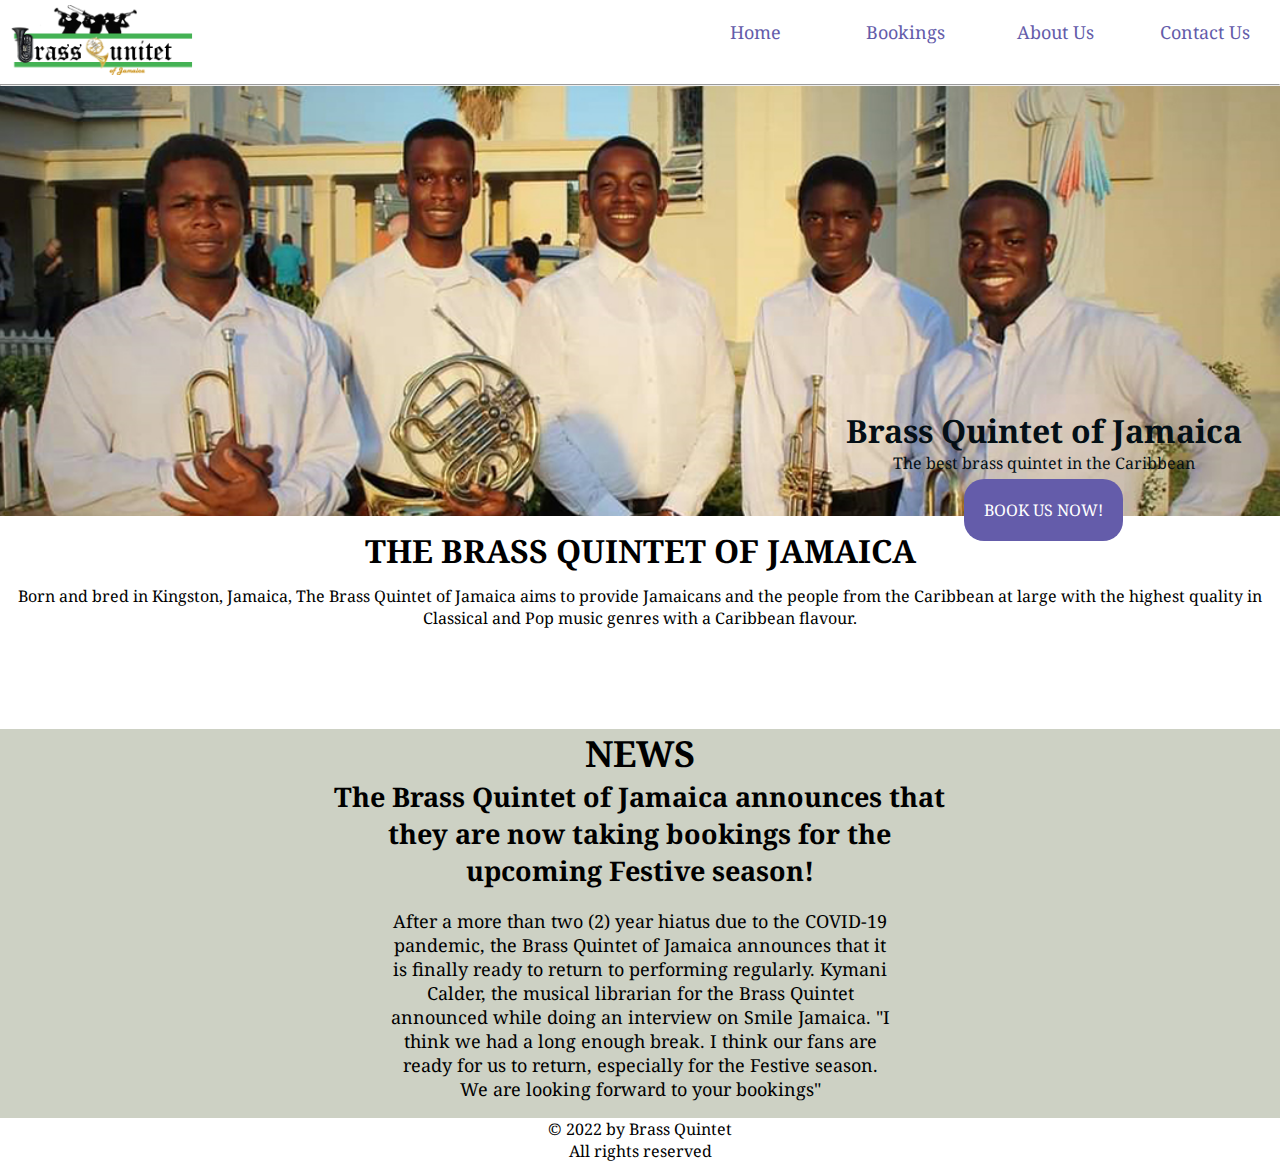
<file: index.html>
<!DOCTYPE html>
<html lang="en">
<head>
    <meta charset="UTF-8">
    <meta http-equiv="X-UA-Compatible" content="IE=edge">
    <meta name="viewport" content="width=device-width, initial-scale=1.0">
    <link rel="stylesheet" href="main.css">
    <link rel="shortcut icon" href="favicon.ico" type="image/x-icon">
    <title>Brass Quintet of Jamaica</title>
</head>
<body>
    <div class="navigation">
        <a href="index.html"><img src="logo.png" alt="logo"></a>
    </div>
    <nav>
        <ul>
            <li><a href="contact.html">Contact Us</a></li>
            <li><a href="about.html">About Us</a></li>
            <li><a href="booking.html">Bookings</a></li>
            <li><a href="index.html">Home</a></li>
        </ul>
    </nav>
    <hr>
    <div class="carousel">
        <img src="bqj6.jpg" alt="pic">
    </div>
    <div class="maintext">
        <br>
        <h1>Brass Quintet of Jamaica</h1>
        <!-- <br> -->
        <p>The best brass quintet in the Caribbean</p>
        <a href="booking.html">BOOK US NOW!</a>
    </div>
    <div class="main">
        <h1>THE BRASS QUINTET OF JAMAICA</h1>
        <p>Born and bred in Kingston, Jamaica, The Brass Quintet of Jamaica aims to provide
            Jamaicans and the people from the Caribbean at large with the highest quality
            in Classical and Pop music genres with a Caribbean flavour.
        </p>
    </div>
    <div class="segment">
        <div class="news">
            <h1>NEWS</h1>
            <h2>The Brass Quintet of Jamaica announces that they are now taking bookings for the 
                upcoming Festive season!
            </h2>
            <p>After a more than two (2) year hiatus due to the COVID-19 pandemic, the Brass Quintet
                of Jamaica announces that it is finally ready to return to performing regularly.
                Kymani Calder, the musical librarian for the Brass Quintet announced while doing
                an interview on Smile Jamaica. "I think we had a long enough break. I think our fans
                are ready for us to return, especially for the Festive season. We are looking forward
                to your bookings"
            </p>
        </div>
    </div>

    <div class="foot">
        <p>&copy; 2022 by Brass Quintet</p>
        <p>All rights reserved</p>
    </div>    
    
</body>
</html>
</file>
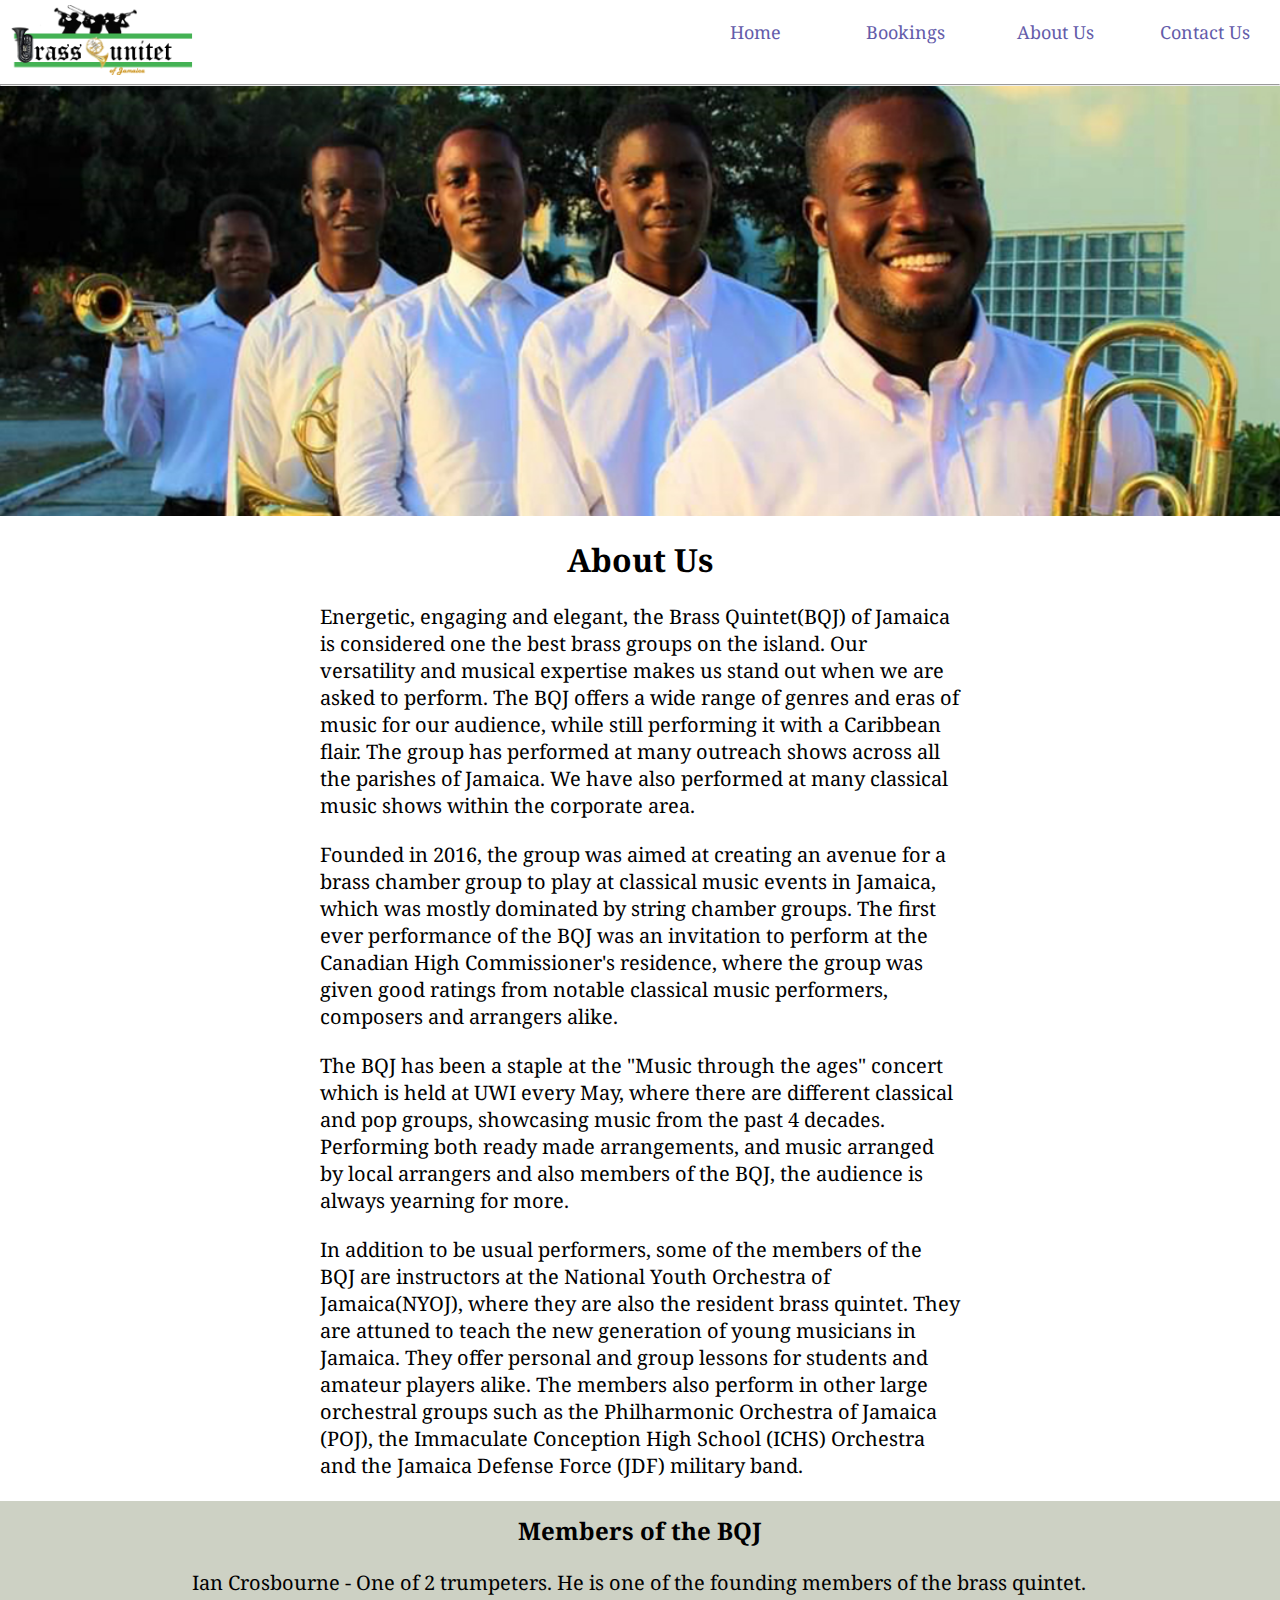
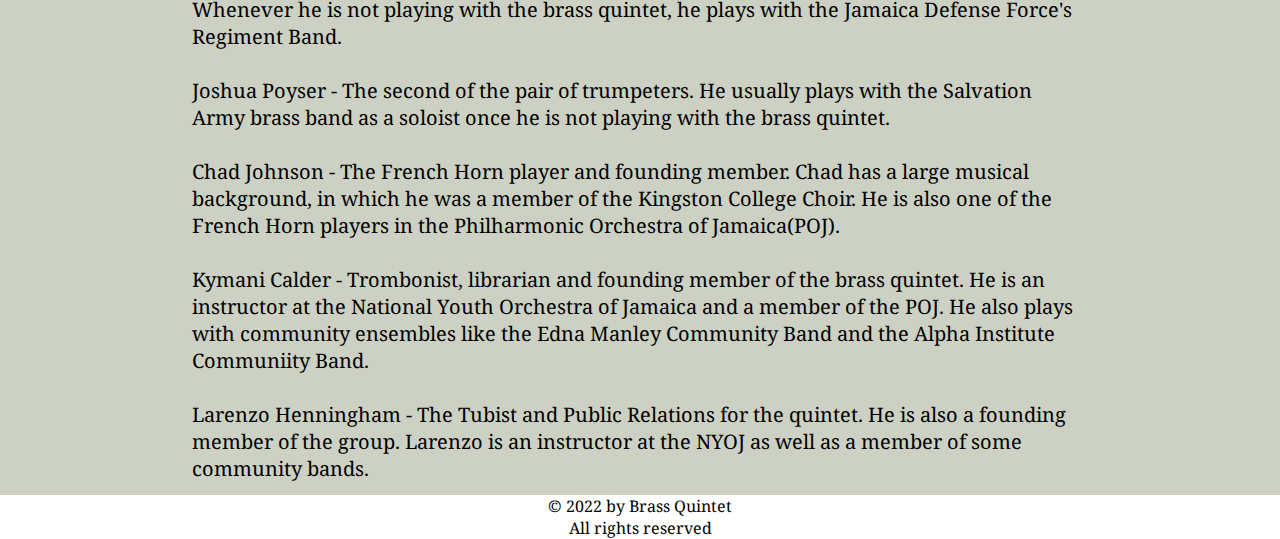
<file: about.html>
<!DOCTYPE html>
<html lang="en">
<head>
    <meta charset="UTF-8">
    <meta http-equiv="X-UA-Compatible" content="IE=edge">
    <meta name="viewport" content="width=device-width, initial-scale=1.0">
    <title>About Us</title>
    <link rel="stylesheet" href="main.css">
    <link rel="shortcut icon" href="favicon.ico" type="image/x-icon">
</head>
<body>
    <div class="navigation">
        <a href="index.html"><img src="logo.png" alt="logo"></a>
    </div>
    <nav>
        <ul>
            <li><a href="contact.html">Contact Us</a></li>
            <li><a href="about.html">About Us</a></li>
            <li><a href="booking.html">Bookings</a></li>
            <li><a href="index.html">Home</a></li>
        </ul>
    </nav>
    <hr>
    <div class="carousel">
        <img src="fbqj2.jpg" alt="pic">
    </div>
    <div class="about">
        <br><h1>About Us</h1><br>
        <p>Energetic, engaging and elegant, the Brass Quintet(BQJ) of Jamaica is considered one the best
            brass groups on the island. Our versatility and musical expertise makes us stand out when
            we are asked to perform. The BQJ offers a wide range of genres and eras of music for our
            audience, while still performing it with a Caribbean flair. The group has performed at many
            outreach shows across all the parishes of Jamaica. We have also performed at many classical
            music shows within the corporate area. 
        </p><br>
        <p>Founded in 2016, the group was aimed at creating an avenue for a brass chamber group to play
            at classical music events in Jamaica, which was mostly dominated by string chamber groups.
            The first ever performance of the BQJ was an invitation to perform at the Canadian High 
            Commissioner's residence, where the group was given good ratings from notable classical 
            music performers, composers and arrangers alike.
        </p><br>
        <p>The BQJ has been a staple at the "Music through the ages" concert which is held at UWI
            every May, where there are different classical and pop groups, showcasing music from 
            the past 4 decades. Performing both ready made arrangements, and music arranged by 
            local arrangers and also members of the BQJ, the audience is always yearning for more.            
        </p><br>
        <p>In addition to be usual performers, some of the members of the BQJ are instructors at
            the National Youth Orchestra of Jamaica(NYOJ), where they are also the resident brass
            quintet. They are attuned to teach the new generation of young musicians in Jamaica. 
            They offer personal and group lessons for students and amateur players alike. The members
            also perform in other large orchestral groups such as the Philharmonic Orchestra of Jamaica 
            (POJ), the Immaculate Conception High School (ICHS) Orchestra and the Jamaica Defense Force
            (JDF) military band.
        </p><br>
    </div>
    <div class="mem">
        <div class="members">
            <h2>Members of the BQJ</h2><br>
            <ul>
                <li>Ian Crosbourne - One of 2 trumpeters. He is one of the founding
                    members of the brass quintet. Whenever he is not playing with the brass
                    quintet, he plays with the Jamaica Defense Force's Regiment Band.
                </li><br>
                <li>Joshua Poyser - The second of the pair of trumpeters. He usually plays 
                    with the Salvation Army brass band as a soloist once he is not playing 
                    with the brass quintet. 
                </li><br>
                <li>Chad Johnson - The French Horn player and founding member. Chad has a large musical background,
                    in which he was a member of the Kingston College Choir. He is also one of
                    the French Horn players in the Philharmonic Orchestra of Jamaica(POJ).
                </li><br>
                <li>Kymani Calder - Trombonist, librarian and founding member of the brass
                    quintet. He is an instructor at the National Youth Orchestra of Jamaica 
                    and a member of the POJ. He also plays with community ensembles like
                    the Edna Manley Community Band and the Alpha Institute Communiity Band.
                </li><br>
                <li>Larenzo Henningham - The Tubist and Public Relations for the quintet.
                    He is also a founding member of the group. Larenzo is an instructor at
                    the NYOJ as well as a member of some community bands.
                </li>
            </ul>
        </div>
    </div>
    <div class="foot">
        <p>&copy; 2022 by Brass Quintet</p>
        <p>All rights reserved</p>
    </div>  
    
</body>
</html>
</file>
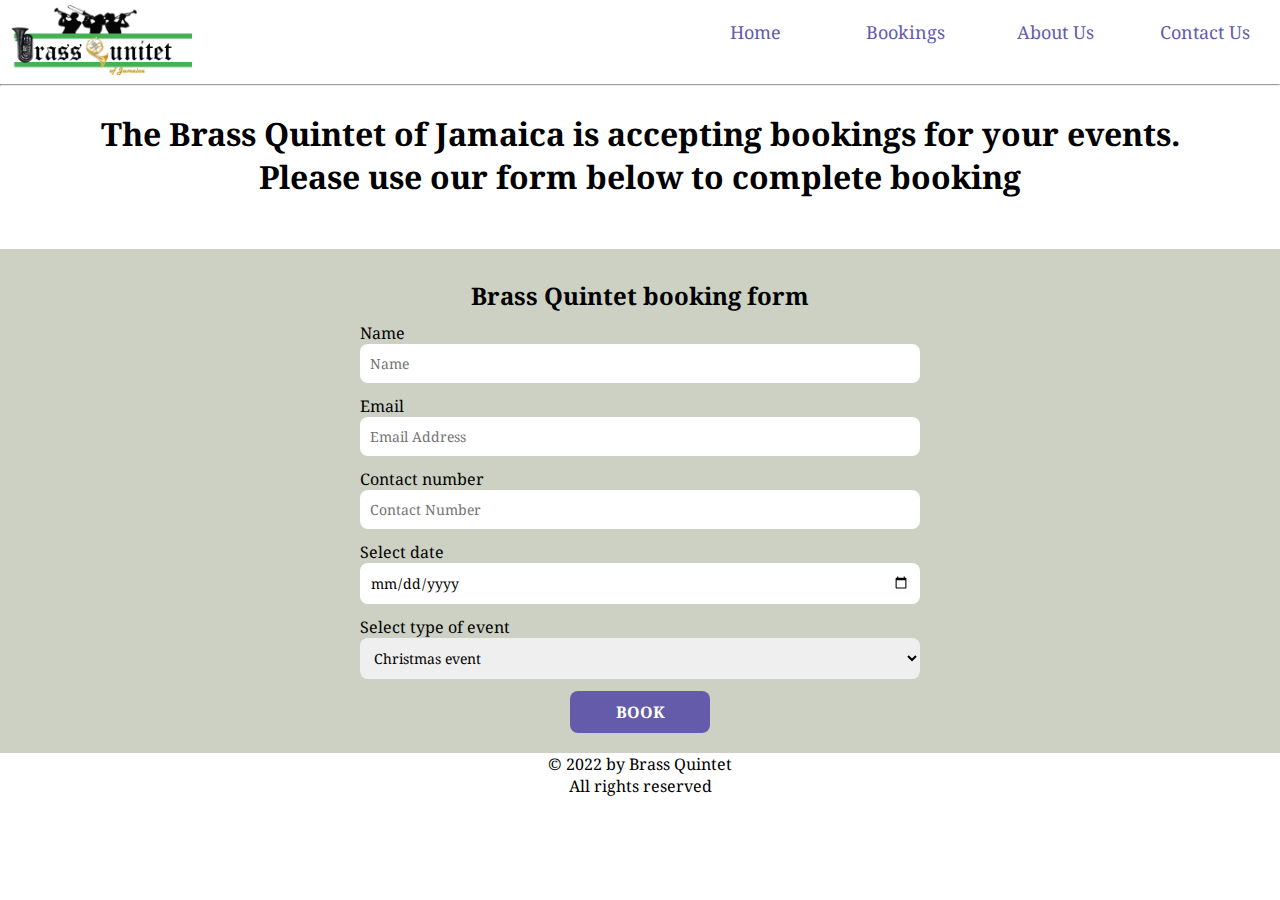
<file: booking.html>
<!DOCTYPE html>
<html lang="en">
<head>
    <meta charset="UTF-8">
    <meta http-equiv="X-UA-Compatible" content="IE=edge">
    <meta name="viewport" content="width=device-width, initial-scale=1.0">
    <title>Book Brass Quintet of Jamaica</title>
    <link rel="stylesheet" href="main.css">
    <link rel="shortcut icon" href="favicon.ico" type="image/x-icon">
</head>
<body>
    <div class="navigation">
        <a href="index.html"><img src="logo.png" alt="logo"></a>
    </div>
    <nav>
        <ul>
            <li><a href="contact.html">Contact Us</a></li>
            <li><a href="about.html">About Us</a></li>
            <li><a href="booking.html">Bookings</a></li>
            <li><a href="index.html">Home</a></li>
        </ul>
    </nav>
    <hr>
    <div class="booktext">
        <h1>The Brass Quintet of Jamaica is accepting bookings for your events. Please
            use our form below to complete booking
        </h1>
    </div>
    <div class="section">
        <div class="form">
            <h2>Brass Quintet booking form</h2>
            <form action="">
                <label for="">Name</label>
                <input type="text" placeholder="Name">
                <label for="">Email</label>
                <input type="email" placeholder="Email Address">
                <label for="">Contact number</label>
                <input type="text" placeholder="Contact Number">
                <label for="">Select date</label>
                <input type="date">
                <label for="">Select type of event</label>
                <select name="" id="">
                    <option value="">Christmas event</option>
                    <option value="">Church function</option>
                    <option value="">Wedding</option>
                    <option value="">Funeral</option>
                    <option value="">Other</option>
                </select>
                <button>BOOK</button>
            </form>
        </div>
    </div>
    <div class="foot">
        <p>&copy; 2022 by Brass Quintet</p>
        <p>All rights reserved</p>
    </div>  
    
</body>
</html>
</file>
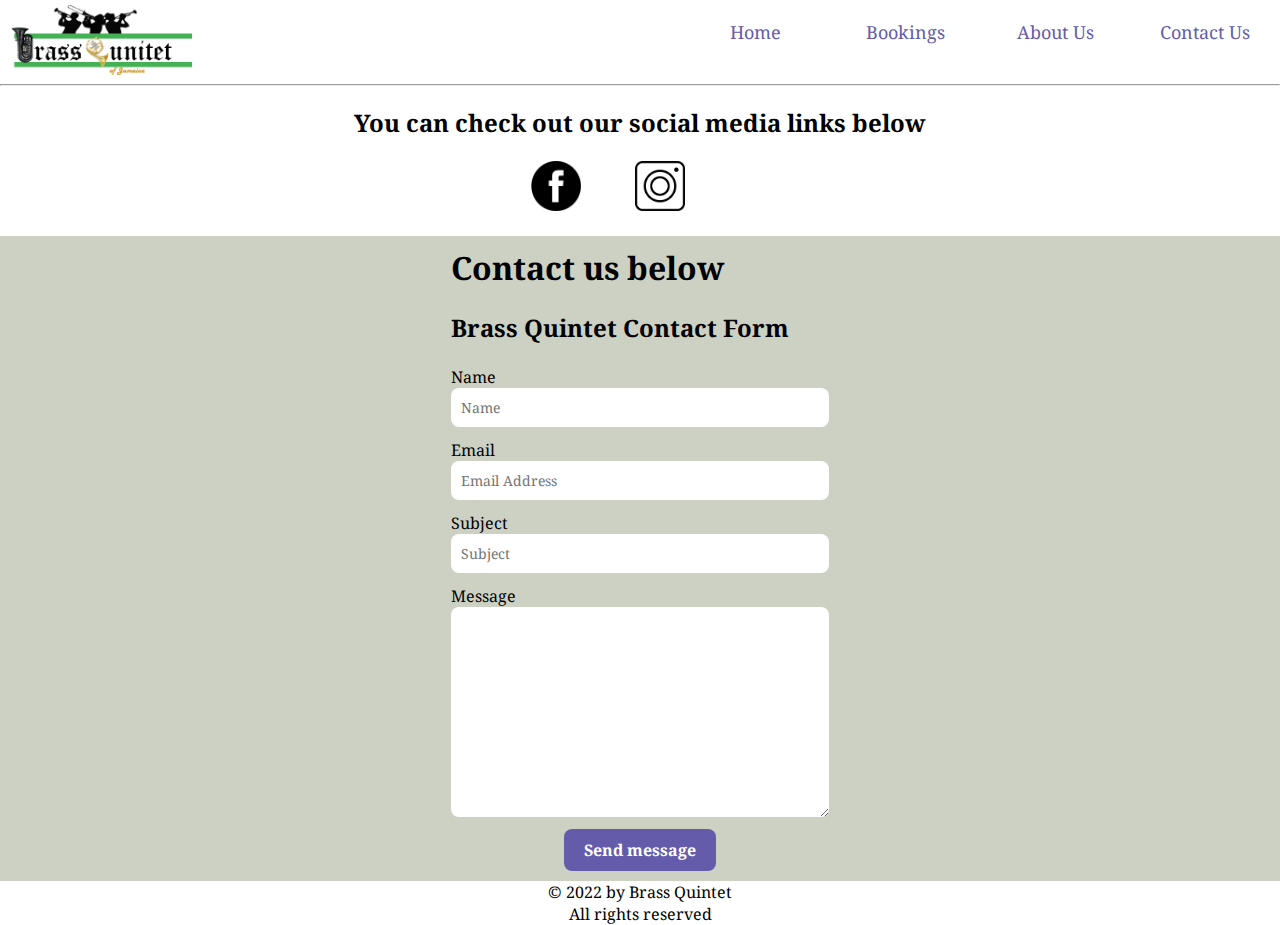
<file: contact.html>
<!DOCTYPE html>
<html lang="en">
<head>
    <meta charset="UTF-8">
    <meta http-equiv="X-UA-Compatible" content="IE=edge">
    <meta name="viewport" content="width=device-width, initial-scale=1.0">
    <title>Contact Us</title>
    <link rel="stylesheet" href="main.css">
    <link rel="shortcut icon" href="favicon.ico" type="image/x-icon">
</head>
<body>
    <div class="navigation">
        <a href="index.html"><img src="logo.png" alt="logo"></a>
    </div>
    <nav>
        <ul>
            <li><a href="contact.html">Contact Us</a></li>
            <li><a href="about.html">About Us</a></li>
            <li><a href="booking.html">Bookings</a></li>
            <li><a href="index.html">Home</a></li>
        </ul>
    </nav>
    <hr>
    <div class="sub">
        <h2>You can check out our social media links below</h2><br>
        <div class="socials">
            <a href="https://www.facebook.com/brassquintetja/">
                <img src="fb.png" alt="facebook">
            </a>
            <a href="https://www.instagram.com/brassquintetja/">
                <img src="ig.png" alt="Instagram">
            </a>
        </div>
    </div>
    <div class="con1">
        <div class="contact">
            <h1>Contact us below</h1><br>
            <h2>Brass Quintet Contact Form</h2><br>
            <form action="">
                <label for="">Name</label>
                <input type="text" placeholder="Name">
                <label for="">Email</label>
                <input type="email" placeholder="Email Address">
                <label for="">Subject</label>
                <input type="text" placeholder="Subject">
                <label for="">Message</label>
                <textarea name="" id="" cols="30" rows="10"></textarea>
                <button>Send message</button>
            </form>
        </div>
    </div>
    <div class="foot">
        <p>&copy; 2022 by Brass Quintet</p>
        <p>All rights reserved</p>
    </div>  
    
</body>
</html>
</file>
<file: main.css>
@import url('https://fonts.googleapis.com/css2?family=Noto+Serif:ital,wght@0,400;0,700;1,400;1,700&display=swap');
*{
    padding: 0;
    margin: 0;
    box-sizing: border-box;
    font-family: 'Noto Serif', serif;
}
a{
    text-decoration: none;
}
nav{
    width: 100%;
    overflow: auto;
    padding-bottom: 20px;
}
nav ul{
    padding: 0;
    margin: 0 0 0 250px;
    list-style: none;
}
nav li{
    float: right;
}
.navigation img{
    position: absolute;
    height: 70px;
    margin-top: 5px;
    margin-left: 10px;
}
li a{
    width: 150px;
    display: block;
    padding: 20px 15px;
    color: #645CAA;
    text-align: center;
    font-size: 18px;
}
nav a:hover{
    color: #D36B00;
    font-weight: 600;
}
hr{
    color: #D36B00;
}
.carousel{
    height: 430px;
    position: relative;
}
.carousel >img{
    height: 100%;
    width: 100%;
    object-fit: cover;
}
.maintext{
    text-align: center;
    position: absolute;
    top: 43%;
    right: 3%;
    color: #040F16;
}
.maintext a{
    color: #ffffff;
    background-color: #645CAA;
    text-decoration: none;
    padding: 20px;
    border-radius: 20px;
    margin: 5px;
    display: inline-block;
}
.maintext a:hover{
    background-color: #F374AE;
    font-size: 18px;
    font-weight: 500;
}
.section{
    background-color: #cdd1c4;
}
.booktext{
    width: 90%;
    margin: auto;
    text-align: center;
    margin-top: 2%;
    margin-bottom: 4%;
}
.form{
    width: 600px;
    margin: auto;
    padding: 20px 20px;
}
.form >h2{
    padding: 10px;
    text-align: center;
}
input,button,select,textarea{
    display: block;
    margin-bottom: 12px;
    border-radius: 8px;
}
input,select,textarea{
    font-size: 14px;
    width: 100%;
    padding: 10px;
    border: none;
}
button{
    background-color: #645CAA;
    border: white;
    padding: 10px;
    width: 25%;
    margin: auto;
    color: #ffffff;
    font-weight: 700;
    font-size: 16px;
}
button:hover{
    background-color: #F374AE;
}
.main{
    margin-top: 1%;
    text-align: center;
}
.main p{
    margin: 1%;
}
.news{
    margin: 1%;
    margin-top: 100px;
    text-align: center;
    font-size: 18px;
}
.news h2{
    font-weight: bold;
    margin: auto;
    width: 50%;
}
.news p{
    margin: auto;
    margin-top: 20px;
    width: 40%;
}
.about{
    width: 50%;
    margin: auto;
}
.about h1{
    text-align: center;
}
.about p{
    font-size: 20px;
}
.mem{
    background-color: #cdd1c4;
    padding-top: 1%;
    padding-bottom: 1%;
}
.members{
    width: 70%;
    margin: auto;
}
.members h2{
    text-align: center;
}
.members ul{
    list-style: none;
    font-size: 20px;
}
.con1{
    background-color: #cdd1c4;
    padding: 10px;
}
.sub{
    width: 60%;
    margin: auto;
    padding: 20px;
}
.sub h2{
    text-align: center;
}
.contact{
    width: 30%;
    margin: auto;
}
.contact button{
    width: 40%;
}
.logo{
    width: 50px;
    height: 50px;
}

.sub img{
    height: 50px;
    margin-right: 50px;
}

.socials{
    width: 30%;
    margin: auto;
}
.segment{
    background-color: #cdd1c4;
    padding-bottom: 5px;
}
.error{
    width: 600px;
    padding-top: 50px;
    margin: auto;
}
.error h1{
    text-align: center;
}
.error img{
    height: 400px;
}
.error a:hover{
    color: #D36B00;
    font-size: 28px;
}
.foot{
    text-align: center;
    background-color: #ffffff;
    font-weight: 400;
}
</file>
